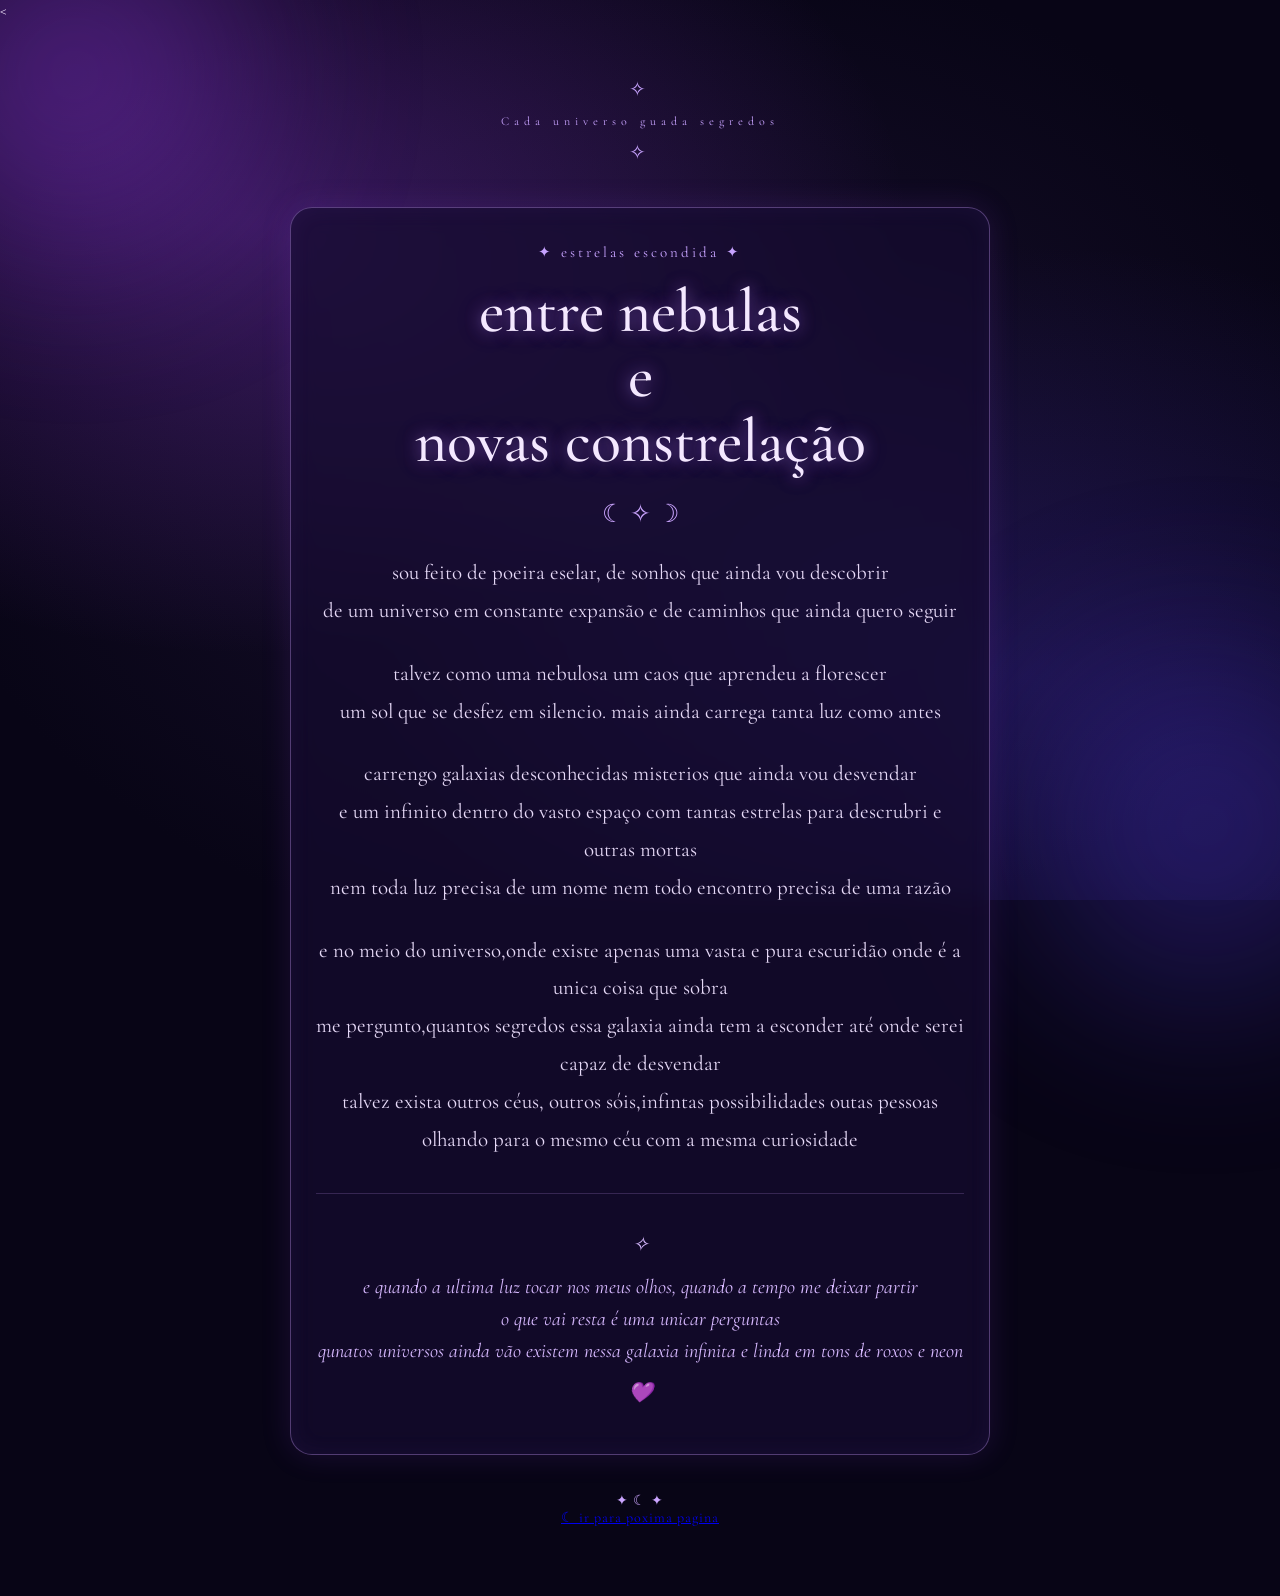
<file: index.html>
<!DOCTYPE html>
<html lang="pt-BR">

<head>
    <meta charset="UTF-8">
    <meta name="viewport" content="width=device-width, initial-scale=1.0">

    <meta name="theme-color" content="#080516">
    <meta name="description" content="Uma poesia escrita entre estrelas, silêncios e sentimentos.">

    <title>não sei como esplicar isso 💜</title>

    
    <link rel="stylesheet" href="style.css">

    
    <link rel="preconnect" href="https://fonts.googleapis.com">
    <link rel="preconnect" href="https://fonts.gstatic.com" crossorigin>

    <link
        href="https://fonts.googleapis.com/css2?family=Cormorant+Garamond:ital,wght@0,400;0,500;0,600;1,400;1,500&display=swap"
        rel="stylesheet"
    >
</head>

<body>

    

    <div class="galaxia"></div>

    
    <div class="nebulosa nebulosa-1"></div>
    <div class="nebulosa nebulosa-2"></div>

    
    <div id="particulas" aria-hidden="true"></div>


    <

    <main class="universo">

        
        <header class="cabecalho">

            <span class="estrela-decorativa">✧</span>

            <p>Cada universo guada segredos</p>

            <span class="estrela-decorativa">✧</span>

        </header>


        

        <section class="poema" aria-labelledby="titulo-poema">

            <p class="subtitulo">
                ✦ estrelas escondida ✦
            </p>

            <h1 id="titulo-poema">
               entre nebulas 
                <br>
                e
                <br>
                novas constrelação
            </h1>

            
            <div class="divisor" aria-hidden="true">
                ☾ ✧ ☽
            </div>


            
            <div class="versos">

                <p>
                  sou feito de poeira eselar,
                  de sonhos que ainda vou descobrir
                    <br>
                    de um universo em constante expansão
                    e de caminhos que ainda quero seguir
                
                

                </p>

                <p>
                    talvez como uma nebulosa
                    um caos que aprendeu a florescer
                    <br>
                    um sol que se desfez em silencio.
                    mais ainda carrega tanta luz como antes
                </p>

                <p>
                    carrengo galaxias desconhecidas
                    misterios que ainda vou desvendar
                    <br>
                    e um infinito dentro do vasto espaço
                    com tantas estrelas para descrubri e outras mortas
                    <br>
                    nem toda luz precisa de um nome 
                    nem todo encontro precisa de uma razão
                </p>

                <p>
                   e no meio do universo,onde existe  apenas uma vasta e pura escuridão
                   onde é a unica coisa que sobra
                    <br>
                    me pergunto,quantos segredos essa galaxia ainda tem a esconder
                    até onde serei capaz de desvendar 
                    <br>
                    talvez exista outros céus, outros sóis,infintas possibilidades
                    outas pessoas olhando para o mesmo céu com a mesma curiosidade
                </p>

            </div>


            
            <footer class="final-poema">

                <span aria-hidden="true">✧</span>

                <p>
                    e quando a ultima luz tocar nos meus olhos,
                    quando a tempo me deixar partir
                    <br>
                    o que vai resta é uma unicar perguntas
                    <br>
                    qunatos universos ainda vão existem nessa galaxia infinita e linda em tons de roxos e neon
                </p>

                <span aria-hidden="true">💜</span>

            </footer>

        </section>


        

        <footer class="rodape">

            <p>
                
            </p>

            <span aria-hidden="true">
                ✦ ☾ ✦
            </span>
            <a href="lenbranças.html">
                ☾ ir para poxima pagina
            </a>


        </footer>
        

    </main>


    

    <script src="java.js"></script>

</body>

</html>
</file>
<file: style.css>
* {
    margin: 0;
    padding: 0;
    box-sizing: border-box;
}

body {
    min-height: 100vh;
    overflow-x: hidden;
    background: #080516;
    color: #f5eaff;
    font-family: 'Cormorant Garamond', serif;
    position: relative;
    isolation: isolate;
}



.galaxia {
    position: fixed;
    inset: 0;
    z-index: -3;
    pointer-events: none;

    background:
        radial-gradient(
            ellipse at 20% 25%,
            rgba(137, 55, 210, 0.35),
            transparent 45%
        ),
        radial-gradient(
            ellipse at 80% 75%,
            rgba(65, 45, 180, 0.3),
            transparent 45%
        ),
        radial-gradient(
            ellipse at center,
            #19102f,
            #080516 80%
        );
}



.nebulosa {
    position: fixed;
    width: 350px;
    height: 350px;
    border-radius: 50%;
    filter: blur(90px);
    opacity: 0.35;
    pointer-events: none;
    z-index: -2;

    animation: nebulosaFlutua 12s ease-in-out infinite alternate;
}

.nebulosa-1 {
    background: #963be8;
    top: -100px;
    left: -100px;
}

.nebulosa-2 {
    background: #4834c7;
    right: -100px;
    bottom: -100px;
    animation-delay: -6s;
}

@keyframes nebulosaFlutua {
    from {
        transform: translate(0, 0) scale(1);
    }

    to {
        transform: translate(45px, 35px) scale(1.2);
    }
}



#particulas {
    position: fixed;
    inset: 0;
    overflow: hidden;
    pointer-events: none;
    z-index: 5;
}



.particula {
    position: absolute;
    top: -50px;
    left: 0;

    display: block;
    user-select: none;
    white-space: nowrap;

    opacity: 0;
    will-change: transform, opacity;

    animation: flutuar var(--duracao) linear forwards;
}

.estrela {
    color: #e4c8ff;

    text-shadow:
        0 0 5px #d8b4fe,
        0 0 12px #a855f7,
        0 0 24px #9333ea;
}

.coracao {
    color: #d8a5ff;

    text-shadow:
        0 0 5px #e9d5ff,
        0 0 12px #c084fc,
        0 0 24px #9333ea;
}



@keyframes flutuar {
    0% {
        transform: translate3d(0, 0, 0)
                   rotate(0deg) scale(0.5);
        opacity: 0;
    }

    10% {
        opacity: 0.9;
    }

    50% {
        transform: translate3d(var(--desvio), 50vh, 0)
                   rotate(180deg) scale(1);
        opacity: 1;
    }

    85% {
        opacity: 0.7;
    }

    100% {
        transform: translate3d(
            calc(var(--desvio) * -0.5),
            110vh,
            0
        ) rotate(360deg) scale(0.7);

        opacity: 0;
    }
}



.universo {
    position: relative;
    z-index: 2;

    width: min(90%, 700px);
    margin: 0 auto;
    padding: 45px 0;

    text-align: center;
}

.cabecalho {
    margin-bottom: 30px;
    color: #c8a3ff;
    font-size: 12px;
    letter-spacing: 5px;
}

.estrela-decorativa {
    display: inline-block;
    margin: 12px;
    font-size: 20px;

    animation: brilho 2s ease-in-out infinite alternate;
}



.poema {
    padding: 35px 25px;
    border: 1px solid rgba(202, 157, 255, 0.35);
    border-radius: 22px;

    background: rgba(22, 12, 48, 0.72);

    backdrop-filter: blur(12px);
    -webkit-backdrop-filter: blur(12px);

    box-shadow:
        0 0 30px rgba(140, 66, 230, 0.15),
        inset 0 0 25px rgba(174, 115, 255, 0.05);
}

.subtitulo {
    margin-bottom: 18px;
    color: #c7a3ff;
    font-size: 15px;
    letter-spacing: 3px;
}

.poema h1 {
    color: #f4e8ff;
    font-size: clamp(38px, 8vw, 62px);
    line-height: 1.05;
    font-weight: 500;

    text-shadow:
        0 0 15px rgba(191, 132, 255, 0.5),
        0 0 35px rgba(140, 70, 220, 0.2);
}

.divisor {
    margin: 25px 0;
    color: #cba5ff;
    font-size: 25px;
}


.versos {
    color: #e5d8f6;
    font-size: 21px;
    line-height: 1.8;
}

.versos p {
    margin-bottom: 25px;
    animation: aparecer 1.5s ease both;
}

.versos p:nth-child(2) {
    animation-delay: 0.3s;
}

.versos p:nth-child(3) {
    animation-delay: 0.6s;
}

.versos p:nth-child(4) {
    animation-delay: 0.9s;
}




.final-poema {
    margin-top: 35px;
    padding-top: 25px;

    border-top: 1px solid rgba(202, 157, 255, 0.2);

    color: #d7b9ff;
    font-size: 20px;
    font-style: italic;
    line-height: 1.6;
}

.final-poema span {
    display: block;
    margin: 10px;
}



.rodape {
    padding: 25px 0;
    color: #a993c9;
    font-size: 14px;
    letter-spacing: 1px;
}

.rodape span {
    display: block;
    margin-top: 12px;
    color: #cba5ff;
}



@keyframes brilho {
    from {
        opacity: 0.5;
        text-shadow: 0 0 5px #b56aff;
    }

    to {
        opacity: 1;
        text-shadow: 0 0 18px #d7aaff;
    }
}

@keyframes aparecer {
    from {
        opacity: 0;
        transform: translateY(15px);
    }

    to {
        opacity: 1;
        transform: translateY(0);
    }
}



@media (max-width: 480px) {
    .universo {
        width: 92%;
        padding: 25px 0;
    }

    .poema {
        padding: 28px 18px;
    }

    .versos {
        font-size: 18px;
        line-height: 1.7;
    }

    .cabecalho {
        letter-spacing: 3px;
    }

    .nebulosa {
        width: 240px;
        height: 240px;
        filter: blur(70px);
    }
}



@media (prefers-reduced-motion: reduce) {
    .nebulosa,
    .estrela-decorativa,
    .versos p {
        animation: none;
    }
}
.convite {
  display: none;
  max-width: 600px;
  margin: 30px auto;
  padding: 25px;
  text-align: center;
  border-radius: 18px;
  background: #fff5f5;
  color: #49343b;
  font-family: Georgia, serif;
  animation: aparecer 1.2s ease;
}

.convite h2 {
  color: #a33d55;
}

.convite h3 {
  margin-top: 25px;
  color: #8e3049;
}

.convite p {
  line-height: 1.8;
}

.botoes-convite {
  display: flex;
  justify-content: center;
  flex-wrap: wrap;
  gap: 12px;
  margin-top: 25px;
}

.botoes-convite button {
  padding: 12px 22px;
  border: none;
  border-radius: 25px;
  background: #a33d55;
  color: white;
  font-size: 16px;
  cursor: pointer;
  transition: transform 0.2s, background 0.2s;
}

.botoes-convite button:hover {
  background: #79283d;
  transform: scale(1.05);
}

#respostaConvite {
  margin-top: 20px;
  font-weight: bold;
}

@keyframes aparecer {
  from {
    opacity: 0;
    transform: translateY(15px);
  }

  to {
    opacity: 1;
    transform: translateY(0);
  }
}
</file>
